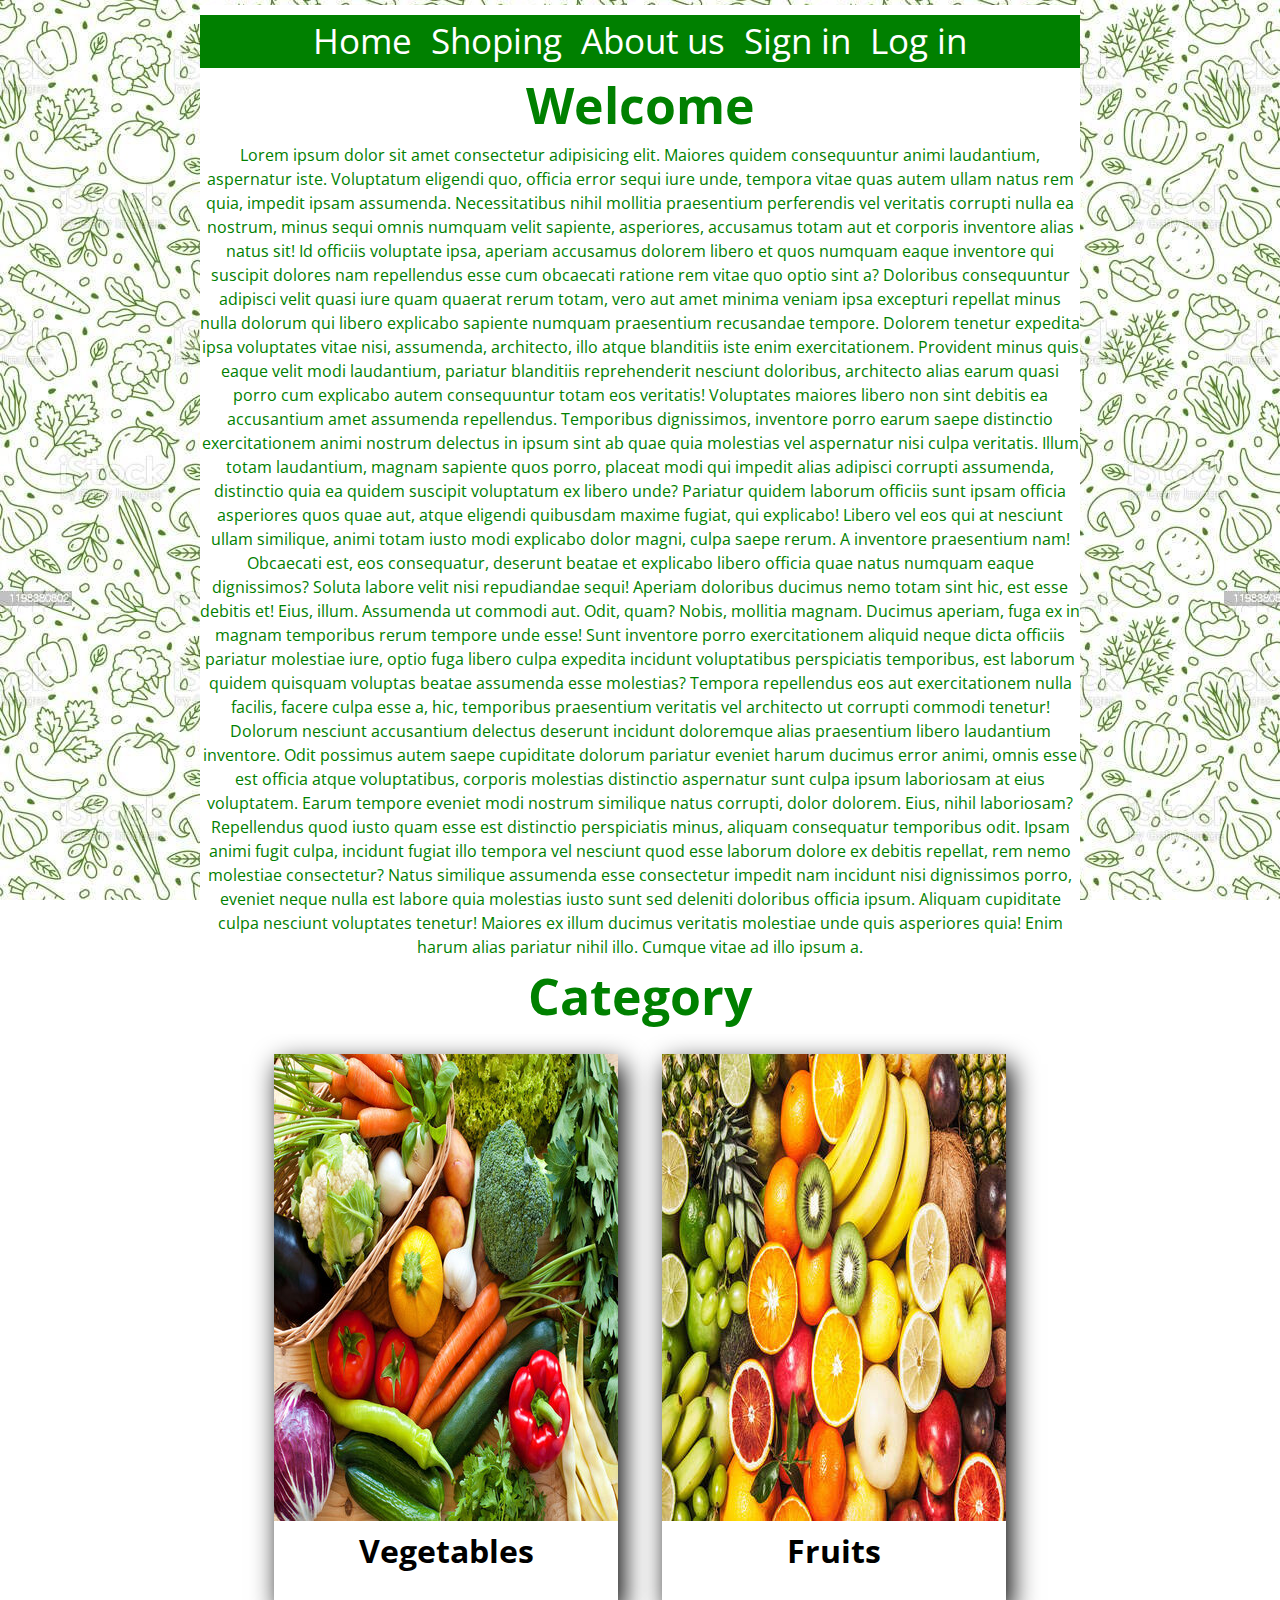
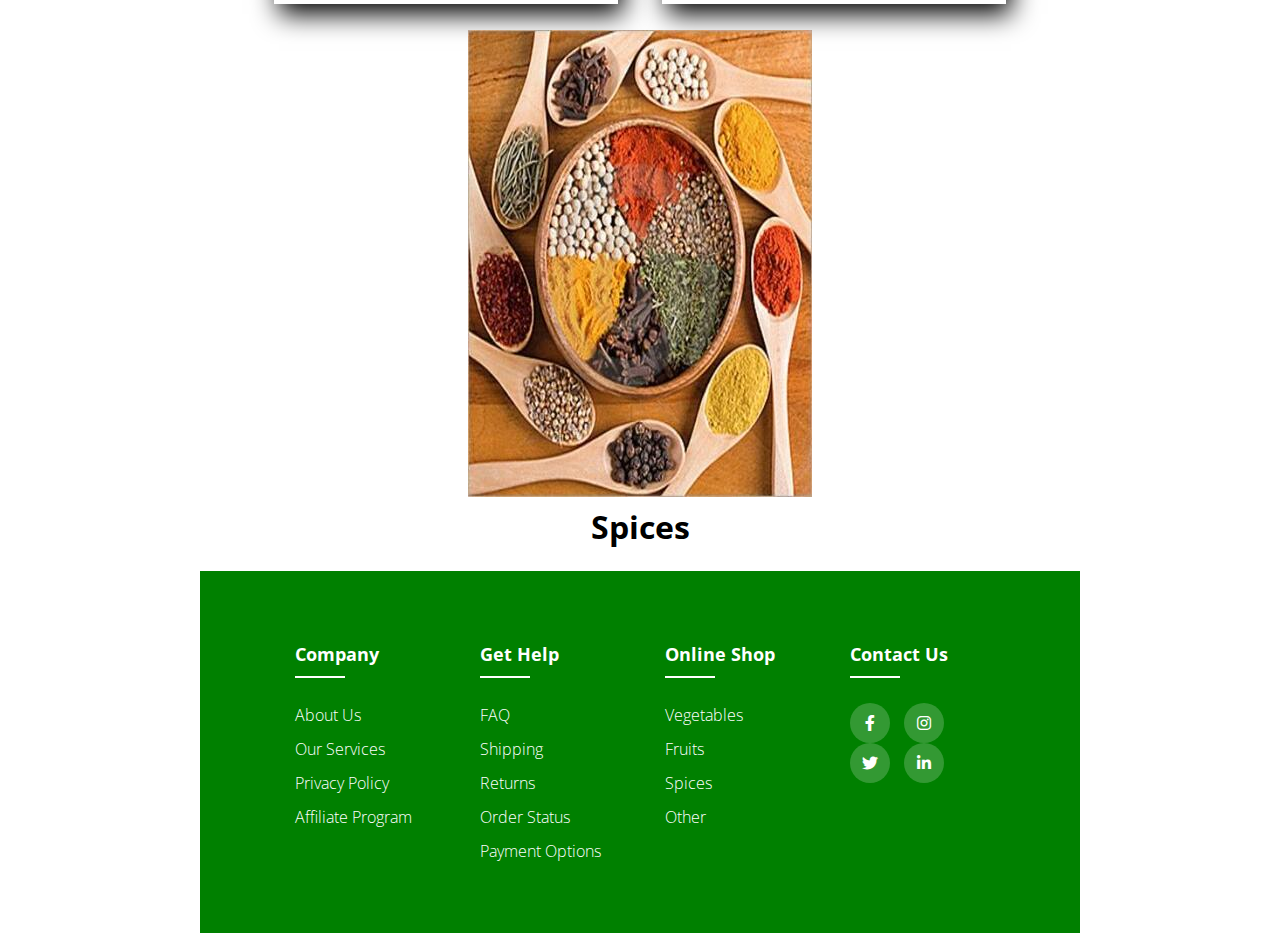
<file: index.html>
<!DOCTYPE html>
<html lang="en" dir="ltr">
    <head>
        <title>Home Page</title>
        <link rel="stylesheet" type="text/css" href="index.css">
        <link rel="stylesheet" type="text/css" href="https://cdnjs.cloudflare.com/ajax/libs/font-awesome/6.0.0/css/all.min.css">
        <link rel="apple-touch-icon" sizes="180x180" href="apple-touch-icon.png">
        <link rel="icon" type="image/png" sizes="32x32" href="favicon-32x32.png">
        <link rel="icon" type="image/png" sizes="16x16" href="favicon-16x16.png">
        <link rel="manifest" href="site.webmanifest">
        <meta name="msapplication-TileColor" content="#da532c">
        <meta name="theme-color" content="#ffffff">
        <meta charset="UTF-8">
        <meta name="robots" content="CSS, webpage"/>
        <meta name="description" content="Welcome Page">
        <meta name="keywords" content="HTML, CSS, Website">
        <meta name="author" content="Hussain">
        <meta name="viewport" content="width=device-width, initial-scale=1.0">
    </head>
    <body>
        <div id="whole">
            <!--Navigation_bar-->
            <div id="Navigation_bar">
                <ul>
                    <li><a href="index.html">Home</a></li>
                    <li><a href="before login Shoping.html">Shoping</a></li>
                    <li><a href="#">About us</a></li>
                    <li><a href="#">Sign in</a></li>
                    <li><a href="Login.html">Log in</a></li>
                </ul>
            </div>
            <!--Content-->
            <div id="Container">
                <h1>Welcome</h1>
                <p>Lorem ipsum dolor sit amet consectetur adipisicing elit. Maiores quidem consequuntur animi laudantium, aspernatur iste. Voluptatum eligendi quo, officia error sequi iure unde, tempora vitae quas autem ullam natus rem quia, impedit ipsam assumenda. Necessitatibus nihil mollitia praesentium perferendis vel veritatis corrupti nulla ea nostrum, minus sequi omnis numquam velit sapiente, asperiores, accusamus totam aut et corporis inventore alias natus sit! Id officiis voluptate ipsa, aperiam accusamus dolorem libero et quos numquam eaque inventore qui suscipit dolores nam repellendus esse cum obcaecati ratione rem vitae quo optio sint a? Doloribus consequuntur adipisci velit quasi iure quam quaerat rerum totam, vero aut amet minima veniam ipsa excepturi repellat minus nulla dolorum qui libero explicabo sapiente numquam praesentium recusandae tempore. Dolorem tenetur expedita ipsa voluptates vitae nisi, assumenda, architecto, illo atque blanditiis iste enim exercitationem. Provident minus quis eaque velit modi laudantium, pariatur blanditiis reprehenderit nesciunt doloribus, architecto alias earum quasi porro cum explicabo autem consequuntur totam eos veritatis! Voluptates maiores libero non sint debitis ea accusantium amet assumenda repellendus. Temporibus dignissimos, inventore porro earum saepe distinctio exercitationem animi nostrum delectus in ipsum sint ab quae quia molestias vel aspernatur nisi culpa veritatis. Illum totam laudantium, magnam sapiente quos porro, placeat modi qui impedit alias adipisci corrupti assumenda, distinctio quia ea quidem suscipit voluptatum ex libero unde? Pariatur quidem laborum officiis sunt ipsam officia asperiores quos quae aut, atque eligendi quibusdam maxime fugiat, qui explicabo! Libero vel eos qui at nesciunt ullam similique, animi totam iusto modi explicabo dolor magni, culpa saepe rerum. A inventore praesentium nam! Obcaecati est, eos consequatur, deserunt beatae et explicabo libero officia quae natus numquam eaque dignissimos? Soluta labore velit nisi repudiandae sequi! Aperiam doloribus ducimus nemo totam sint hic, est esse debitis et! Eius, illum. Assumenda ut commodi aut. Odit, quam? Nobis, mollitia magnam. Ducimus aperiam, fuga ex in magnam temporibus rerum tempore unde esse! Sunt inventore porro exercitationem aliquid neque dicta officiis pariatur molestiae iure, optio fuga libero culpa expedita incidunt voluptatibus perspiciatis temporibus, est laborum quidem quisquam voluptas beatae assumenda esse molestias? Tempora repellendus eos aut exercitationem nulla facilis, facere culpa esse a, hic, temporibus praesentium veritatis vel architecto ut corrupti commodi tenetur! Dolorum nesciunt accusantium delectus deserunt incidunt doloremque alias praesentium libero laudantium inventore. Odit possimus autem saepe cupiditate dolorum pariatur eveniet harum ducimus error animi, omnis esse est officia atque voluptatibus, corporis molestias distinctio aspernatur sunt culpa ipsum laboriosam at eius voluptatem. Earum tempore eveniet modi nostrum similique natus corrupti, dolor dolorem. Eius, nihil laboriosam? Repellendus quod iusto quam esse est distinctio perspiciatis minus, aliquam consequatur temporibus odit. Ipsam animi fugit culpa, incidunt fugiat illo tempora vel nesciunt quod esse laborum dolore ex debitis repellat, rem nemo molestiae consectetur? Natus similique assumenda esse consectetur impedit nam incidunt nisi dignissimos porro, eveniet neque nulla est labore quia molestias iusto sunt sed deleniti doloribus officia ipsum. Aliquam cupiditate culpa nesciunt voluptates tenetur! Maiores ex illum ducimus veritatis molestiae unde quis asperiores quia! Enim harum alias pariatur nihil illo. Cumque vitae ad illo ipsum a.</p>
                <h1>Category</h1>
            </div>
                <div id="section">
                    <div class="items">
                        <a href="before login vegetable.html" title="Vegetable"><img src="2.jpg" alt="Vegetable"></a>
                        <h1>Vegetables</h1>
                    </div>
                    <div class="items">
                        <a href="before login Fruits.html" title="Fruits"><img src="3.jpg" alt="Fruits"></a>
                        <h1>Fruits</h1>
                    </div>
                    <div id="yes">
                    <div id="spices">
                        <a href="before login Spices.html" title="Spices"><img src="4.jpg" alt="Spices"></a>
                        <h1>Spices</h1>
                    </div>
                    </div>
                </div>
            <!--footer-->
            <footer class="footer">
                <div class="container">
                    <div class="row">
                        <div class="footer_col">
                            <h4>company</h4>
                            <ul>
                                <li><a href="#">about us</a></li>
                                <li><a href="#">our services</a></li>
                                <li><a href="#">privacy policy</a></li>
                                <li><a href="#">affiliate program</a></li>
                            </ul>
                        </div>
                        <div class="footer_col">
                            <h4>get help</h4>
                            <ul>
                                <li><a href="#">FAQ</a></li>
                                <li><a href="#">shipping</a></li>
                                <li><a href="#">returns</a></li>
                                <li><a href="#">order status</a></li>
                                <li><a href="#">payment options</a></li>
                            </ul>
                        </div>
                        <div class="footer_col">
                            <h4>online shop</h4>
                            <ul>
                                <li><a href="before login vegetable.html">Vegetables</a></li>
                                <li><a href="before login Fruits.html">Fruits</a></li>
                                <li><a href="before login Spices.html">Spices</a></li>
                                <li><a href="#">Other</a></li>
                            </ul>
                        </div>
                        <div class="footer_col">
                            <h4>contact us</h4>
                            <div class="social_links">
                                <a href="#"><i class="fab fa-facebook-f"></i></a>
                                <a href="#"><i class="fab fa-instagram"></i></a>
                                <a href="#"><i class="fab fa-twitter"></i></a>
                                <a href="#"><i class="fab fa-linkedin-in"></i></a>
                            </div>
                        </div>
                    </div>
                </div>
            </footer>
        </div>
    </body>
</html>
</file>
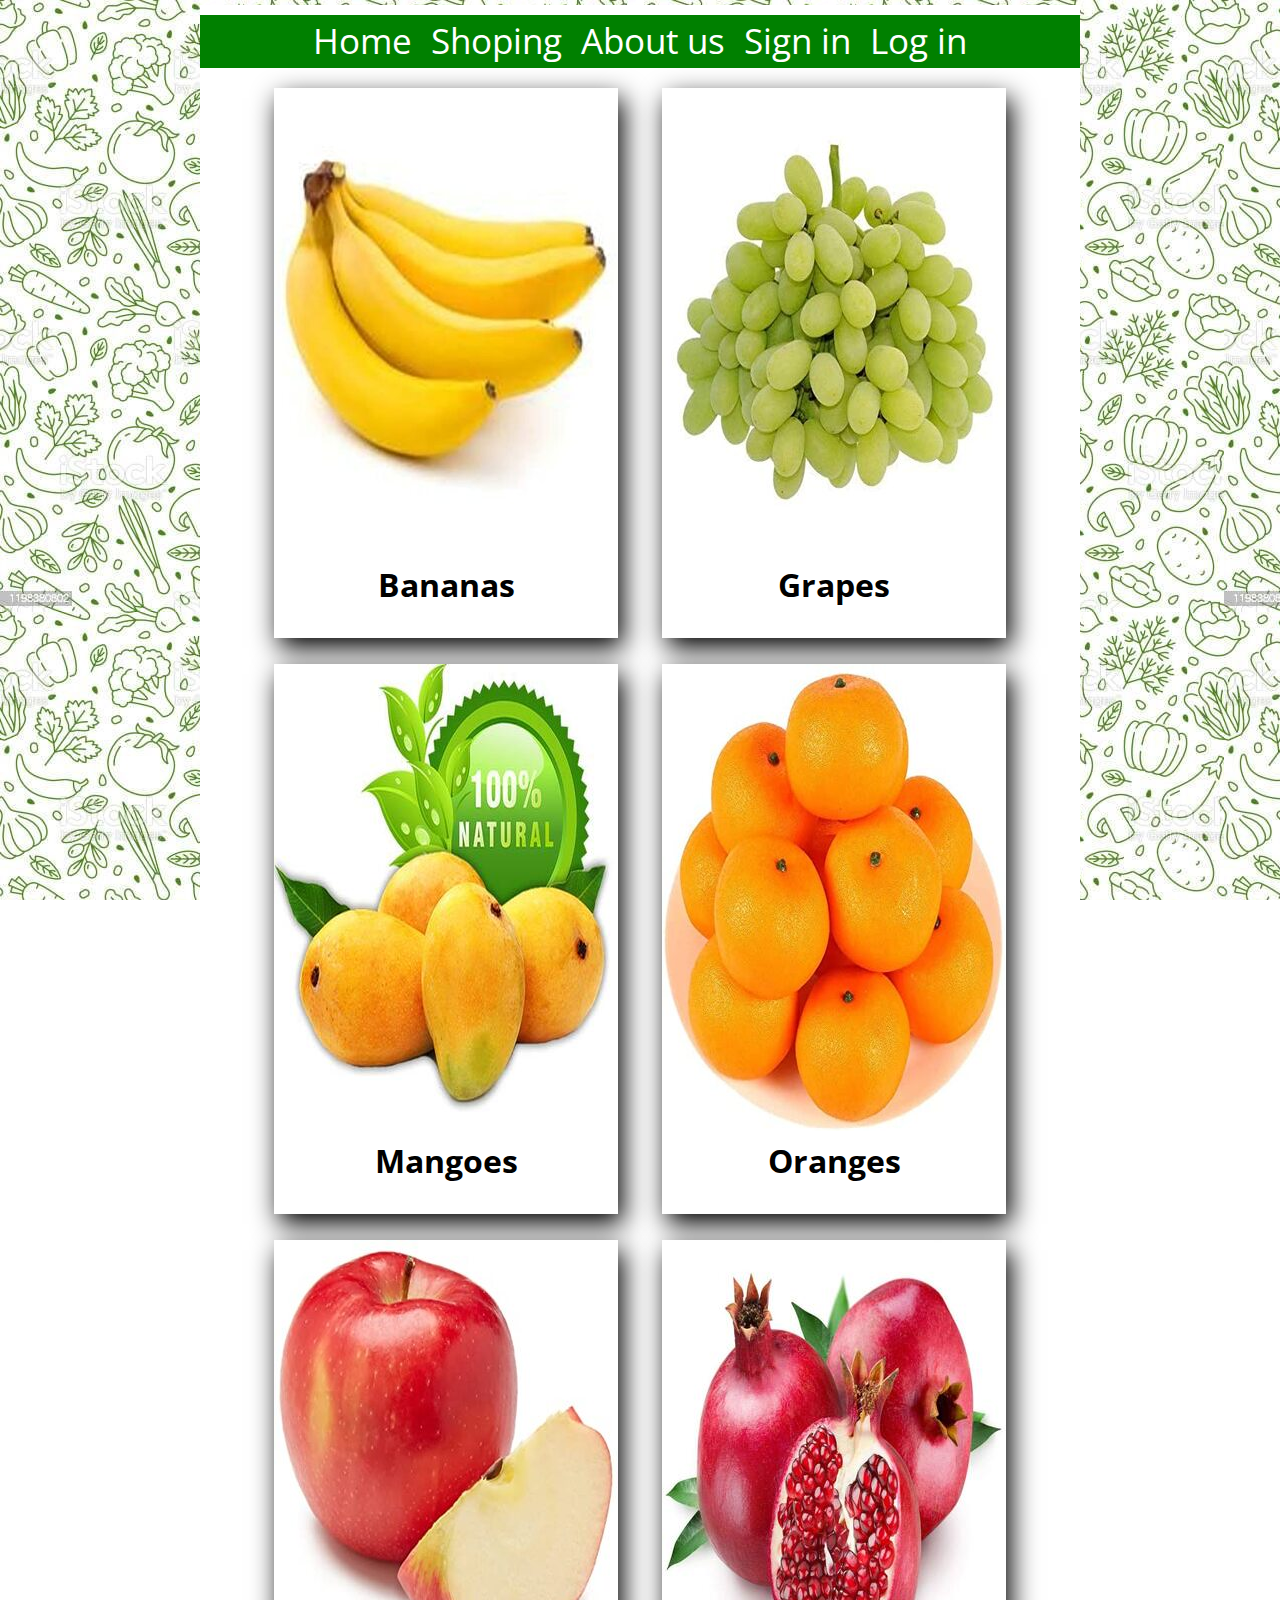
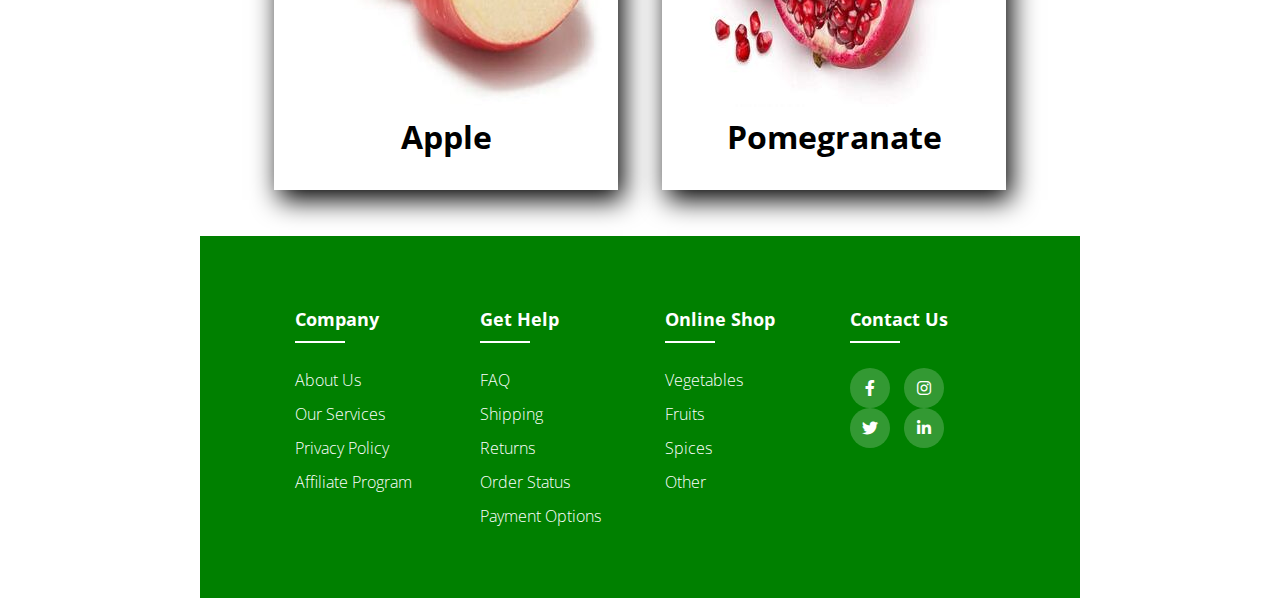
<file: before login Fruits.html>
<!DOCTYPE html>
<html lang="en" dir="ltr">
    <head>
        <title>Home Page</title>
        <link rel="stylesheet" type="text/css" href="index.css">
        <link rel="stylesheet" type="text/css" href="https://cdnjs.cloudflare.com/ajax/libs/font-awesome/6.0.0/css/all.min.css">
        <link rel="apple-touch-icon" sizes="180x180" href="apple-touch-icon.png">
        <link rel="icon" type="image/png" sizes="32x32" href="favicon-32x32.png">
        <link rel="icon" type="image/png" sizes="16x16" href="favicon-16x16.png">
        <link rel="manifest" href="site.webmanifest">
        <meta name="msapplication-TileColor" content="#da532c">
        <meta name="theme-color" content="#ffffff">
        <meta charset="UTF-8">
        <meta name="robots" content="CSS, webpage"/>
        <meta name="description" content="Welcome Page">
        <meta name="keywords" content="HTML, CSS, Website">
        <meta name="author" content="Hussain">
        <meta name="viewport" content="width=device-width, initial-scale=1.0">
    </head>
    <body>
        <div id="whole">
            <!--Navigation_bar-->
            <div id="Navigation_bar">
                <ul>
                    <li><a href="index.html">Home</a></li>
                    <li><a href="before login Shoping.html">Shoping</a></li>
                    <li><a href="#">About us</a></li>
                    <li><a href="#">Sign in</a></li>
                    <li><a href="#">Log in</a></li>
                </ul>
            </div>
            <!--Content-->
            <div id="section">
                <div class="items">
                    <a href="https://www.amazon.com/FRESH-BANANAS-FRUIT-VEGETABLES-PRODUCE/dp/B01BZIQ3P6" title="Banana" target="_blank"><img src="12.jpg" alt="Banana"></a>
                    <h1>Bananas</h1>
                </div>
                <div class="items">
                    <a href="https://www.amazon.in/Fresh-Grapes-Green-Seedless-500/dp/B07KKHHLMT" title="Grapes" target="_blank"><img src="13.jpg" alt="Grapes"></a>
                    <h1>Grapes</h1>
                </div>
                <div class="items">
                    <a href="https://www.amazon.in/Premium-Ratnagiri-Alphonso-Mangoes-Fruits/dp/B07R4N1JTY" title="Mangoes" target="_blank"><img src="14.jpg" alt="Mangoes"></a>
                    <h1>Mangoes</h1>
                </div>
                <div class="items">
                    <a href="https://www.amazon.com/HAKSEN-Artificial-Lifelike-Simulation-Decoration/dp/B01LXCNKSK" title="Oranges" target="_blank"><img src="15.jpg" alt="Oranges"></a>
                    <h1>Oranges</h1>
                </div>
                <div class="items">
                    <a href="https://www.amazon.com/dp/B001GIP2A8?th=1" title="Apple" target="_blank"><img src="17.jpg" alt="Apple"></a>
                    <h1>Apple</h1>
                </div>
                <div class="items">
                    <a href="https://www.amazon.in/Premeium-Quality-Fresh-Pomegranate-Pieces/dp/B08DL5VCVC" title="Pomegranate" target="_blank"><img src="16.jpg" alt="Pomegranate"></a>
                    <h1>Pomegranate</h1>
                </div>
            </div>
            <!--footer-->
            <footer class="footer">
                <div class="container">
                    <div class="row">
                        <div class="footer_col">
                            <h4>company</h4>
                            <ul>
                                <li><a href="#">about us</a></li>
                                <li><a href="#">our services</a></li>
                                <li><a href="#">privacy policy</a></li>
                                <li><a href="#">affiliate program</a></li>
                            </ul>
                        </div>
                        <div class="footer_col">
                            <h4>get help</h4>
                            <ul>
                                <li><a href="#">FAQ</a></li>
                                <li><a href="#">shipping</a></li>
                                <li><a href="#">returns</a></li>
                                <li><a href="#">order status</a></li>
                                <li><a href="#">payment options</a></li>
                            </ul>
                        </div>
                        <div class="footer_col">
                            <h4>online shop</h4>
                            <ul>
                                <li><a href="before login Vegetable.html">Vegetables</a></li>
                                <li><a href="before login Fruits.html">Fruits</a></li>
                                <li><a href="before login Spices.html">Spices</a></li>
                                <li><a href="#">Other</a></li>
                            </ul>
                        </div>
                        <div class="footer_col">
                            <h4>contact us</h4>
                            <div class="social_links">
                                <a href="#"><i class="fab fa-facebook-f"></i></a>
                                <a href="#"><i class="fab fa-instagram"></i></a>
                                <a href="#"><i class="fab fa-twitter"></i></a>
                                <a href="#"><i class="fab fa-linkedin-in"></i></a>
                            </div>
                        </div>
                    </div>
                </div>
            </footer>
        </div>
    </body>
</html>
</file>
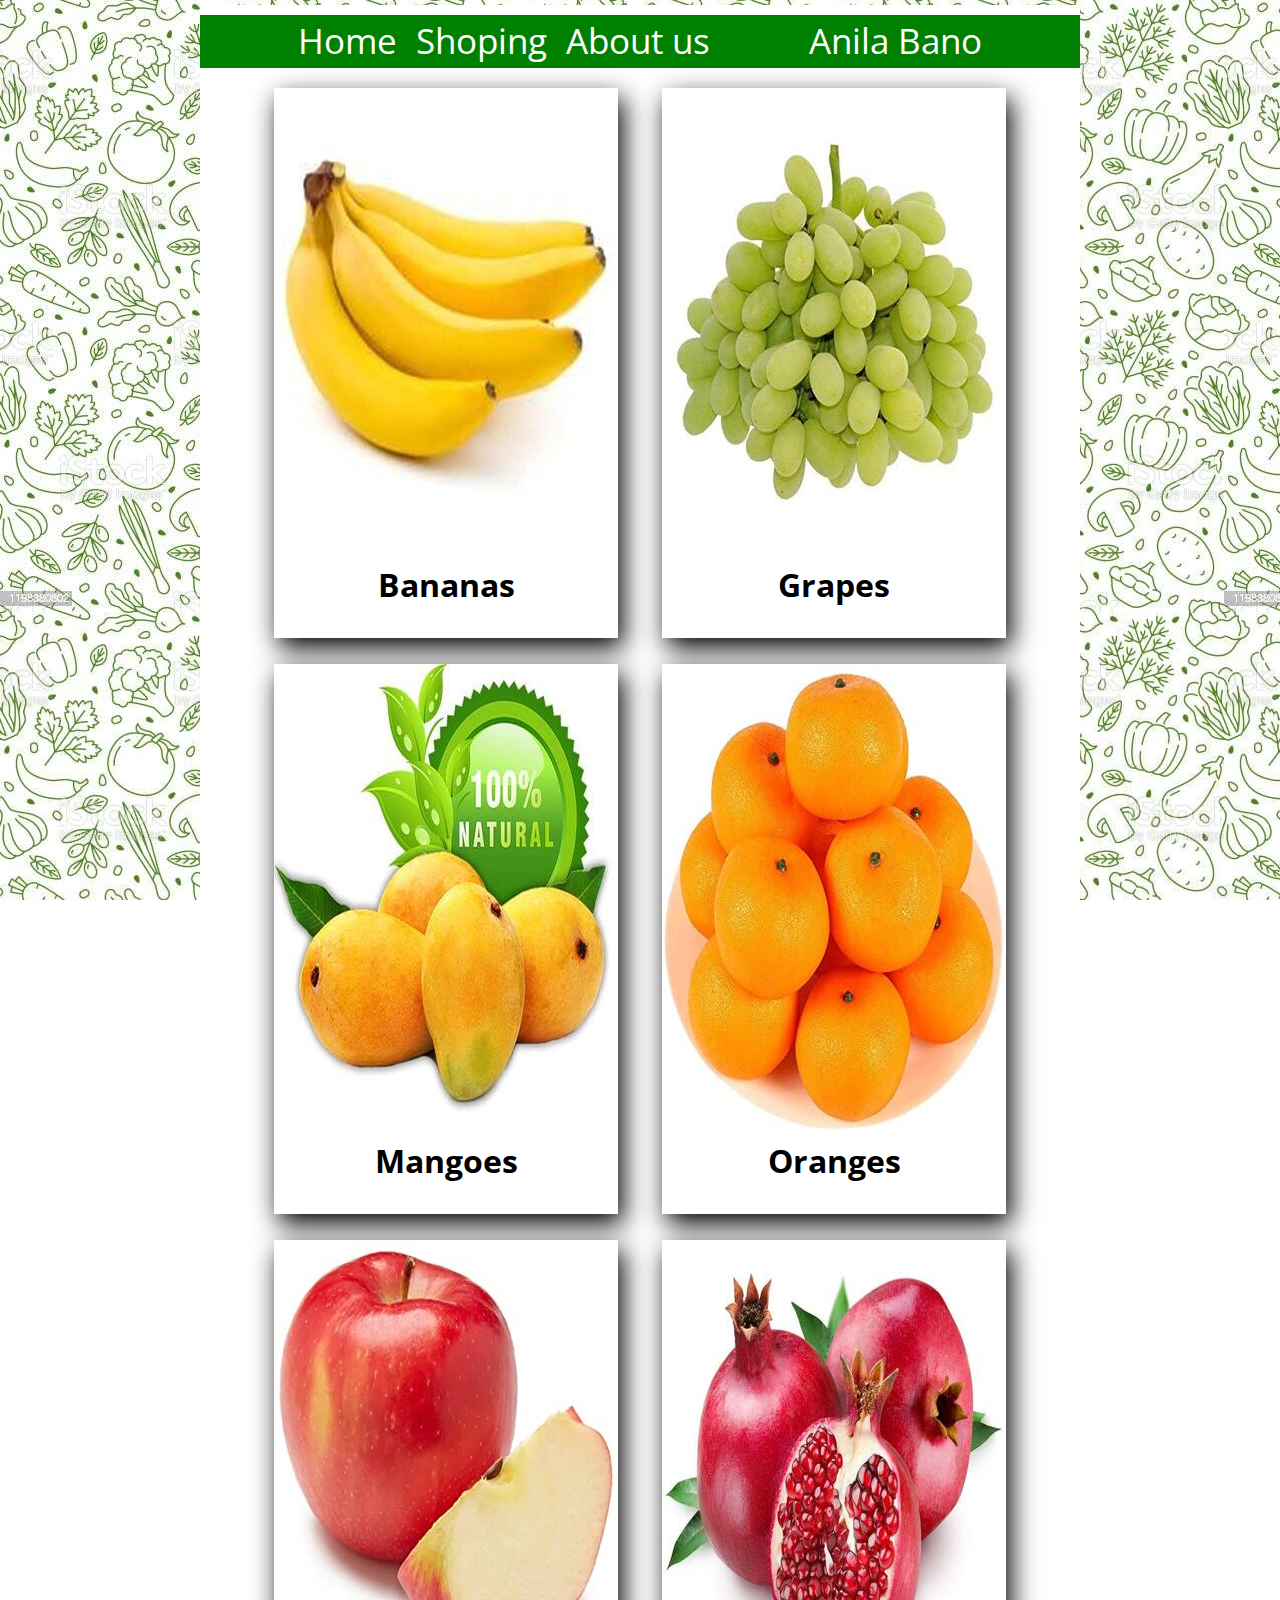
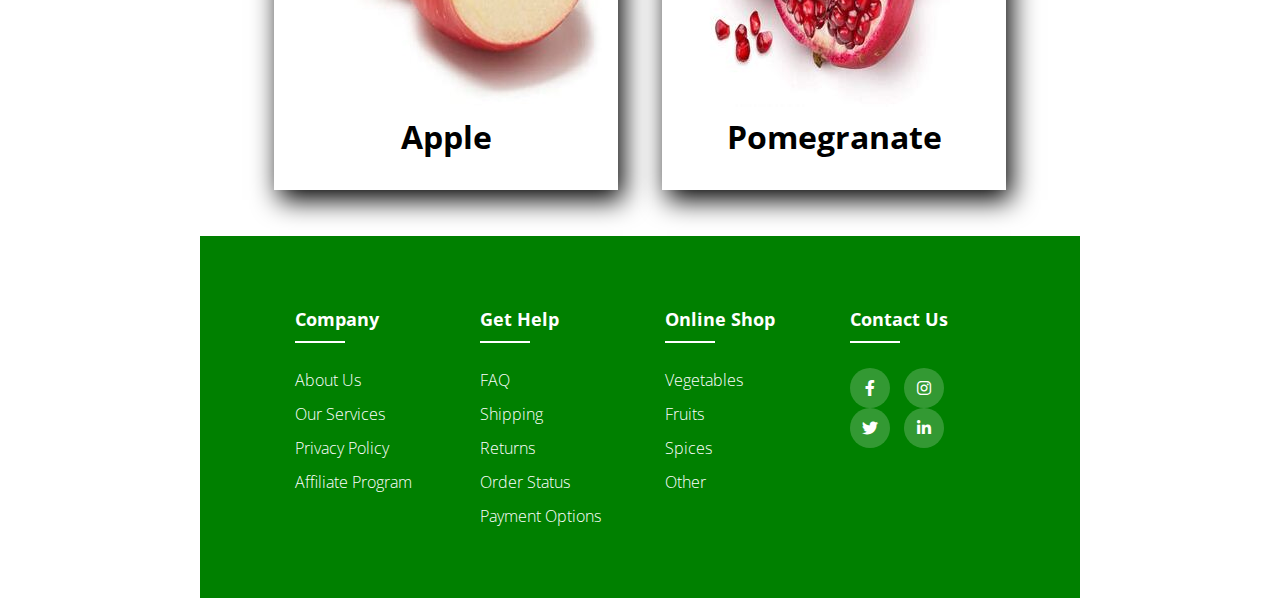
<file: Fruits.html>
<!DOCTYPE html>
<html lang="en" dir="ltr">
    <head>
        <title>Home Page</title>
        <link rel="stylesheet" type="text/css" href="index.css">
        <link rel="stylesheet" type="text/css" href="https://cdnjs.cloudflare.com/ajax/libs/font-awesome/6.0.0/css/all.min.css">
        <link rel="apple-touch-icon" sizes="180x180" href="apple-touch-icon.png">
        <link rel="icon" type="image/png" sizes="32x32" href="favicon-32x32.png">
        <link rel="icon" type="image/png" sizes="16x16" href="favicon-16x16.png">
        <link rel="manifest" href="site.webmanifest">
        <meta name="msapplication-TileColor" content="#da532c">
        <meta name="theme-color" content="#ffffff">
        <meta charset="UTF-8">
        <meta name="robots" content="CSS, webpage"/>
        <meta name="description" content="Welcome Page">
        <meta name="keywords" content="HTML, CSS, Website">
        <meta name="author" content="Hussain">
        <meta name="viewport" content="width=device-width, initial-scale=1.0">
    </head>
    <body>
        <div id="whole">
            <!--Navigation_bar-->
            <div id="Navigation_bar">
                <ul>
                    <li><a href="home.html">Home</a></li>
                    <li><a href="Shoping.html">Shoping</a></li>
                    <li><a href="#">About us</a></li>
                    <li><a href="#" id="name">Anila Bano</a></li>
                </ul>
            </div>
            <!--Content-->
            <div id="section">
                <div class="items">
                    <a href="https://www.amazon.com/FRESH-BANANAS-FRUIT-VEGETABLES-PRODUCE/dp/B01BZIQ3P6" title="Banana" target="_blank"><img src="12.jpg" alt="Banana"></a>
                    <h1>Bananas</h1>
                </div>
                <div class="items">
                    <a href="https://www.amazon.in/Fresh-Grapes-Green-Seedless-500/dp/B07KKHHLMT" title="Grapes" target="_blank"><img src="13.jpg" alt="Grapes"></a>
                    <h1>Grapes</h1>
                </div>
                <div class="items">
                    <a href="https://www.amazon.in/Premium-Ratnagiri-Alphonso-Mangoes-Fruits/dp/B07R4N1JTY" title="Mangoes" target="_blank"><img src="14.jpg" alt="Mangoes"></a>
                    <h1>Mangoes</h1>
                </div>
                <div class="items">
                    <a href="https://www.amazon.com/HAKSEN-Artificial-Lifelike-Simulation-Decoration/dp/B01LXCNKSK" title="Oranges" target="_blank"><img src="15.jpg" alt="Oranges"></a>
                    <h1>Oranges</h1>
                </div>
                <div class="items">
                    <a href="https://www.amazon.com/dp/B001GIP2A8?th=1" title="Apple" target="_blank"><img src="17.jpg" alt="Apple"></a>
                    <h1>Apple</h1>
                </div>
                <div class="items">
                    <a href="https://www.amazon.in/Premeium-Quality-Fresh-Pomegranate-Pieces/dp/B08DL5VCVC" title="Pomegranate" target="_blank"><img src="16.jpg" alt="Pomegranate"></a>
                    <h1>Pomegranate</h1>
                </div>
            </div>
            <!--footer-->
            <footer class="footer">
                <div class="container">
                    <div class="row">
                        <div class="footer_col">
                            <h4>company</h4>
                            <ul>
                                <li><a href="#">about us</a></li>
                                <li><a href="#">our services</a></li>
                                <li><a href="#">privacy policy</a></li>
                                <li><a href="#">affiliate program</a></li>
                            </ul>
                        </div>
                        <div class="footer_col">
                            <h4>get help</h4>
                            <ul>
                                <li><a href="#">FAQ</a></li>
                                <li><a href="#">shipping</a></li>
                                <li><a href="#">returns</a></li>
                                <li><a href="#">order status</a></li>
                                <li><a href="#">payment options</a></li>
                            </ul>
                        </div>
                        <div class="footer_col">
                            <h4>online shop</h4>
                            <ul>
                                <li><a href="Vegetable.html">Vegetables</a></li>
                                <li><a href="Fruits.html">Fruits</a></li>
                                <li><a href="Spices.html">Spices</a></li>
                                <li><a href="#">Other</a></li>
                            </ul>
                        </div>
                        <div class="footer_col">
                            <h4>contact us</h4>
                            <div class="social_links">
                                <a href="#"><i class="fab fa-facebook-f"></i></a>
                                <a href="#"><i class="fab fa-instagram"></i></a>
                                <a href="#"><i class="fab fa-twitter"></i></a>
                                <a href="#"><i class="fab fa-linkedin-in"></i></a>
                            </div>
                        </div>
                    </div>
                </div>
            </footer>
        </div>
    </body>
</html>
</file>
<file: index.css>
@import url('https://fonts.googleapis.com/css2?family=Open+Sans:ital,wght@0,300;0,400;0,700;0,800;1,300;1,400;1,800&display=swap');
body{
    line-height: 1.5;
    font-family: 'Open Sans', sans-serif;
    background-image: url(1.jpg);
    background-attachment: fixed;
}
*{
    margin: 0;
    padding: 0;
    box-sizing: border-box;
}
#whole{
    margin: 5px 200px;
    height: auto;
    overflow: auto;
    background-color: white;
}
/*Navigation_bar*/
#Navigation_bar{
    background-color: green;
    color: white;
    margin-top: 10px;
}
#Navigation_bar ul{
    text-align: center;
    font-size: 35px;
}
#Navigation_bar ul li{
    display: inline-block;
}
#Navigation_bar a{
    text-decoration: none;
    color: white;
    margin: 5px;
}
#Navigation_bar a:hover{
    color: #bbbbbb;
}
/*Content*/
#Container{
    height: auto;
    background-color: white;
}
#Container h1{
    text-align: center;
    font-size: 50px;
    color: green;
}
#Container p{
    color: green;
    text-align: center;
    overflow: auto;
}
#section{
    text-align: center;
    padding: 20px;
    overflow: auto;
}
.items{
    display: inline-block;
    height: 550px;
    width: 344px;
    margin: 0 20px 20px;
    background-color: white;
    overflow: auto;
    box-shadow: 5px 10px 25px black;
}
.items:hover{
    margin-bottom: 10px;
    transition: ease-in 0.3s;
}
/*Footer*/
footer{
    background-color: green;
    padding: 70px;
}
.container{
    max-width: 1170px;
    margin: auto;
}
ul{
    list-style: none;
}
.row{
    display: flex;
    flex-wrap: wrap;
}
.footer_col{
    width: 25%;
    padding: 0px 25px;
}
.footer_col h4{
    font-size: 18px;
    text-transform: capitalize;
    color: white;
    margin-bottom: 35px;
    font-weight: 500px;
    position: relative;
}
.footer_col h4::before{
    content: '';
    position: absolute;
    left: 0;
    bottom: -10px;
    background-color: white;
    height: 2px;
    width: 50px;
    box-sizing: border-box;
}
.footer_col ul li:not(:last-child){
    margin-bottom: 10px;
}
.footer_col ul li a{
    font-size: 16px;
    text-transform: capitalize;
    color: white;
    text-decoration: none;
    font-weight: 300;
    display: block;
    color: white;
    transition: all 0.3s ease;
}
.footer_col ul li a:hover{
    color: white;
    padding-left: 8px;
}
.footer_col .social_links a{
    display: inline-block;
    height: 40px;
    width: 40px;
    background-color: rgba(255, 255, 255, 0.2);
    margin-right: 10px;
    text-align: center;
    line-height: 40px;
    border-radius: 50%;
    color: white;
    transition: all 0.5s ease;
}
.footer_col .social_links a:hover{
    color: green;
    background-color:white;
}
/*responsive*/
@media(max-width: 767px){
    .footer_col{
    width: 50%;
    margin-bottom: 30px;
}
}
@media(max-width: 574px){
    .footer_col{
    width: 100%;
}
}
/*Login page*/
#page{
    overflow: auto;
    margin: 150px 0; 
    text-align: center;
  }
  #Login{
    display: inline-block;
    height: 600px;
    width: 400px;
    background-color: white;
    overflow: auto;
    text-align: center;
  }
  #Login img{
    margin: 5px;
    width: 300px;
    height: 200px;
  }
  button {
    background-color: green;
    color: white;
    padding: 14px 20px;
    margin: 8px 0;
    border: none;
    cursor: pointer;
    width: 100px;
  }
  
  button:hover {
    opacity: 0.8;
  }
/*home*/
#name{
    padding-left: 80px;
}
</file>
